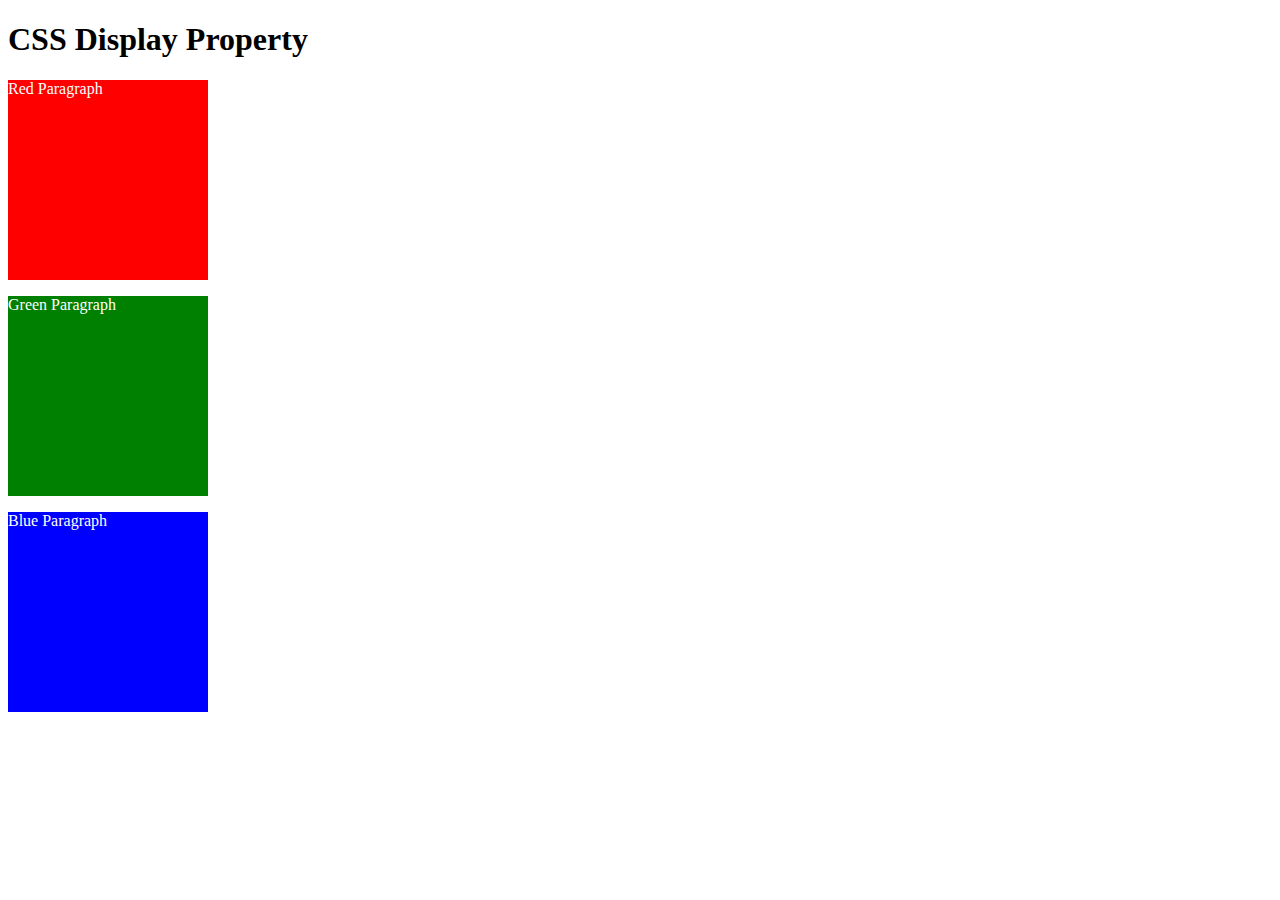
<file: 8.0 CSS Display/index.html>
<!DOCTYPE html>
<html>

<!-- 
  TODO
1. By changing only the display property of the CSS make all 3 squares line up horizontally like in goal1 image.
2. Change only the display property to make all 3 squares line up vertically like in goal2 image. 
-->

<head>
  <title>CSS Display Property Example</title>
  <style>
    p {
      color: white;
    }

    .red {
      display: block;
      width: 200px;
      height: 200px;
      background-color: red;
    }

    .green {
      display: block;
      width: 200px;
      height: 200px;
      background-color: green;
    }

    .blue {
      display: block;
      width: 200px;
      height: 200px;
      background-color: blue;
    }
  </style>
</head>


<body>
  <h1>CSS Display Property</h1>
  <p class="red">Red Paragraph </p>
  <p class="green">Green Paragraph</p>
  <p class="blue">Blue Paragraph</p>
</body>

</html>
</file>
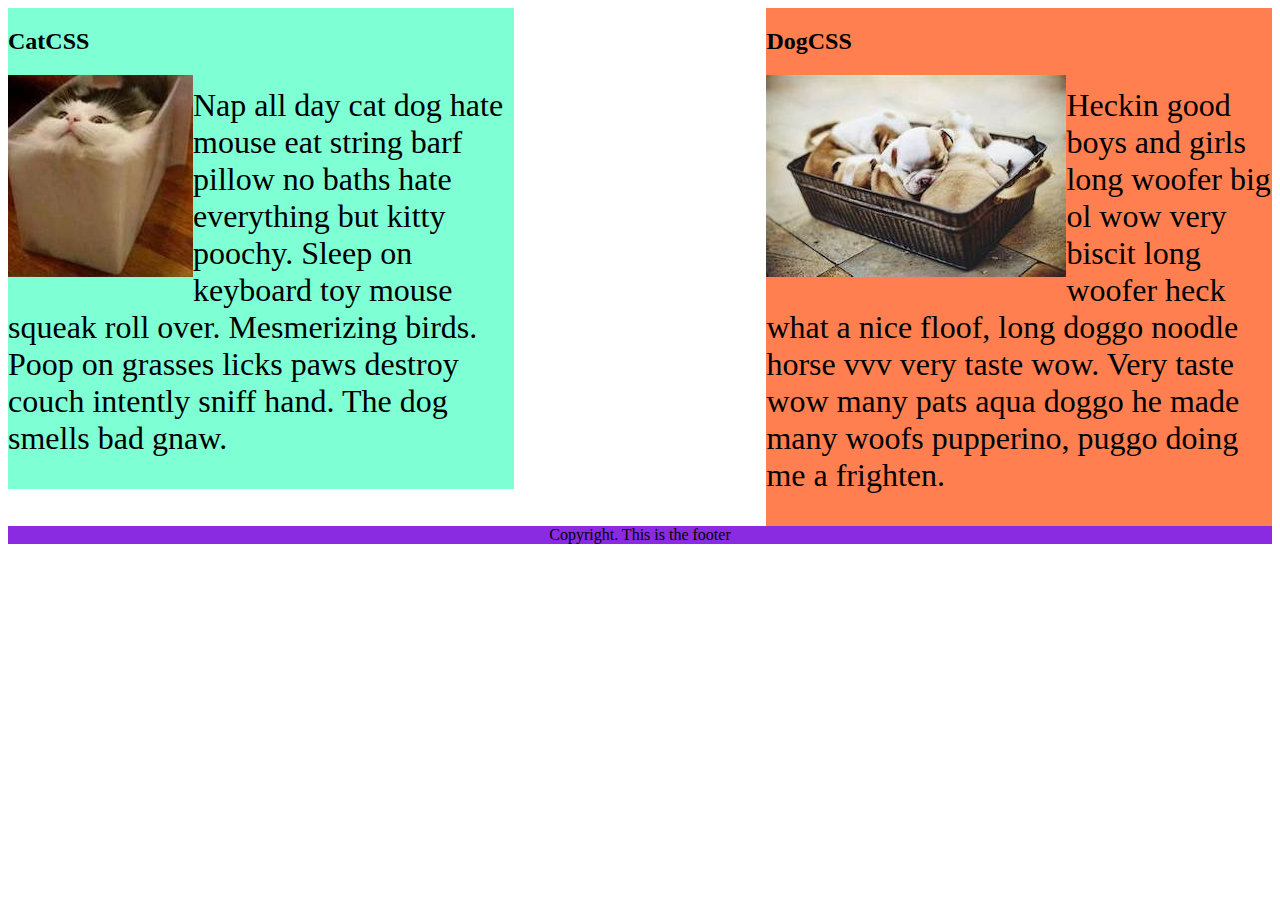
<file: 8.1 CSS Float/index.html>
<!DOCTYPE html>
<html lang="en">

<!-- TODO
1. Make both paragraph elements wrap around the image.
2. Use Float to move the cat div to the left and the dog div to the right.
3. Use clear to make the footer go below both the cat and dog div. -->

<head>
  <meta charset="UTF-8">
  <title>CSS Float</title>
  <style>
    div {
      display: inline-block;
      width: 40%;
    }

    p {
      font-size: 2em;
    }

    .cat {
      background-color: aquamarine;
      float: left;
    }

    .dog {
      background-color: coral;
      float: right; 
    }

    footer {
      text-align: center;
      background-color: blueviolet;
      clear: both;
    }
    img{
      float: left;
    }
  </style>
</head>

<body>
  <div class="cat">
    <h2>CatCSS</h2>

    <img src="cat.jpeg" alt="cat in a box" />
    <p class="first-paragraph">Nap all day cat dog hate mouse eat string barf pillow no baths hate everything but kitty
      poochy. Sleep on keyboard
      toy
      mouse squeak roll over. Mesmerizing birds. Poop on grasses licks paws destroy couch intently sniff hand. The dog
      smells
      bad gnaw.</p>
  </div>
  <div class="dog">
    <h2>DogCSS</h2>
    <img src="dog.jpeg" alt="dogs in a box" />
    <p class="second-paragraph">Heckin good boys and girls long woofer big ol wow very biscit long woofer heck what a
      nice
      floof, long doggo noodle
      horse vvv very taste wow. Very taste wow many pats aqua doggo he made many woofs pupperino, puggo doing me a
      frighten.</p>
  </div>

  <footer>Copyright. This is the footer</footer>
</body>

</html>
</file>
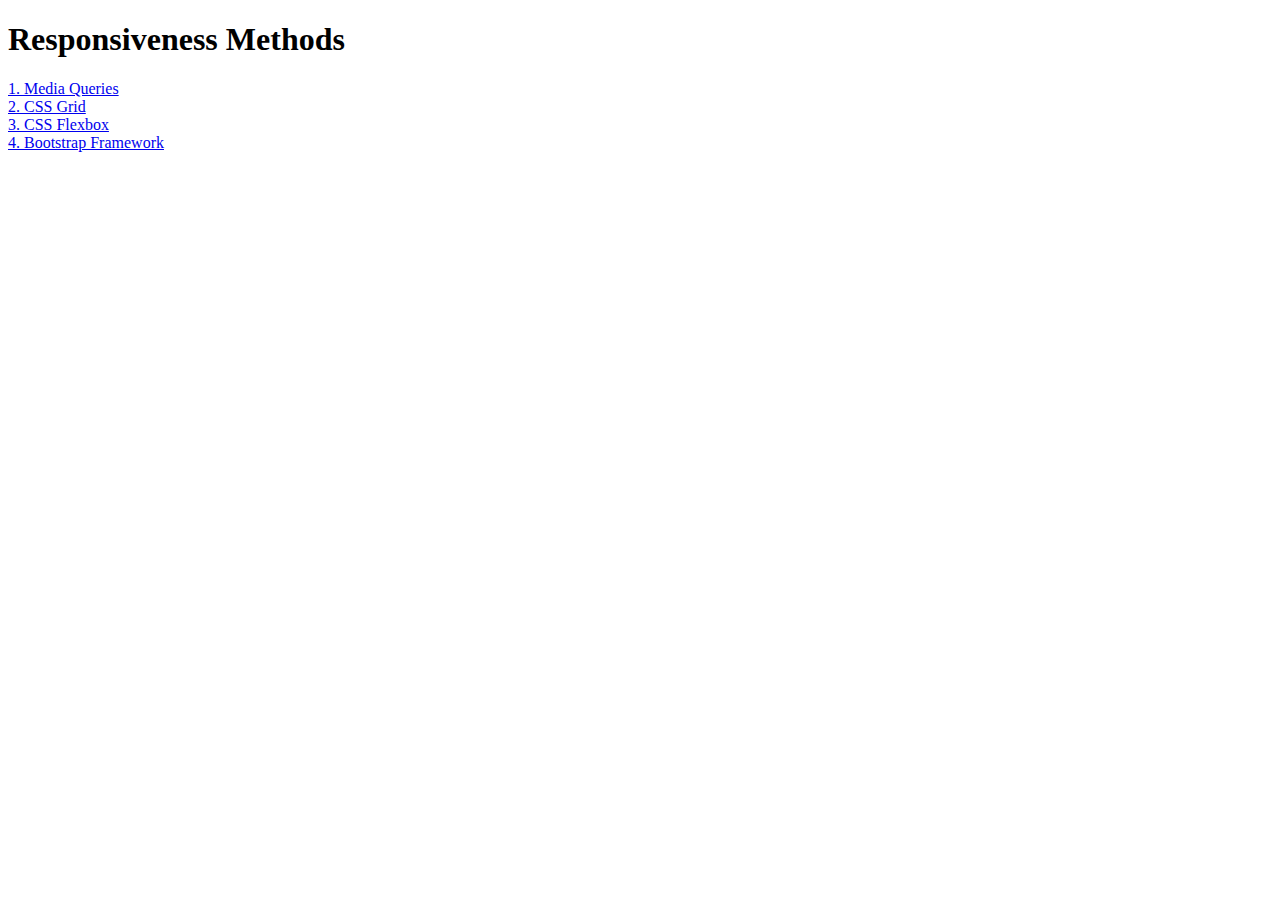
<file: 8.2 Responsiveness/index.html>
<!DOCTYPE html>
<html lang="en">

<head>
  <meta charset="UTF-8">
  <meta name="viewport" content="width=device-width, initial-scale=1.0">
  <title>Responsiveness</title>
  <style>
    a {
      display: block;
    }
  </style>
</head>

<body>
  <h1>Responsiveness Methods</h1>
  <a href="./media-query.html">1. Media Queries</a>
  <a href="./grid.html">2. CSS Grid</a>
  <a href="./flexbox.html">3. CSS Flexbox</a>
  <a href="./bootstrap.html">4. Bootstrap Framework</a>
</body>

</html>
</file>
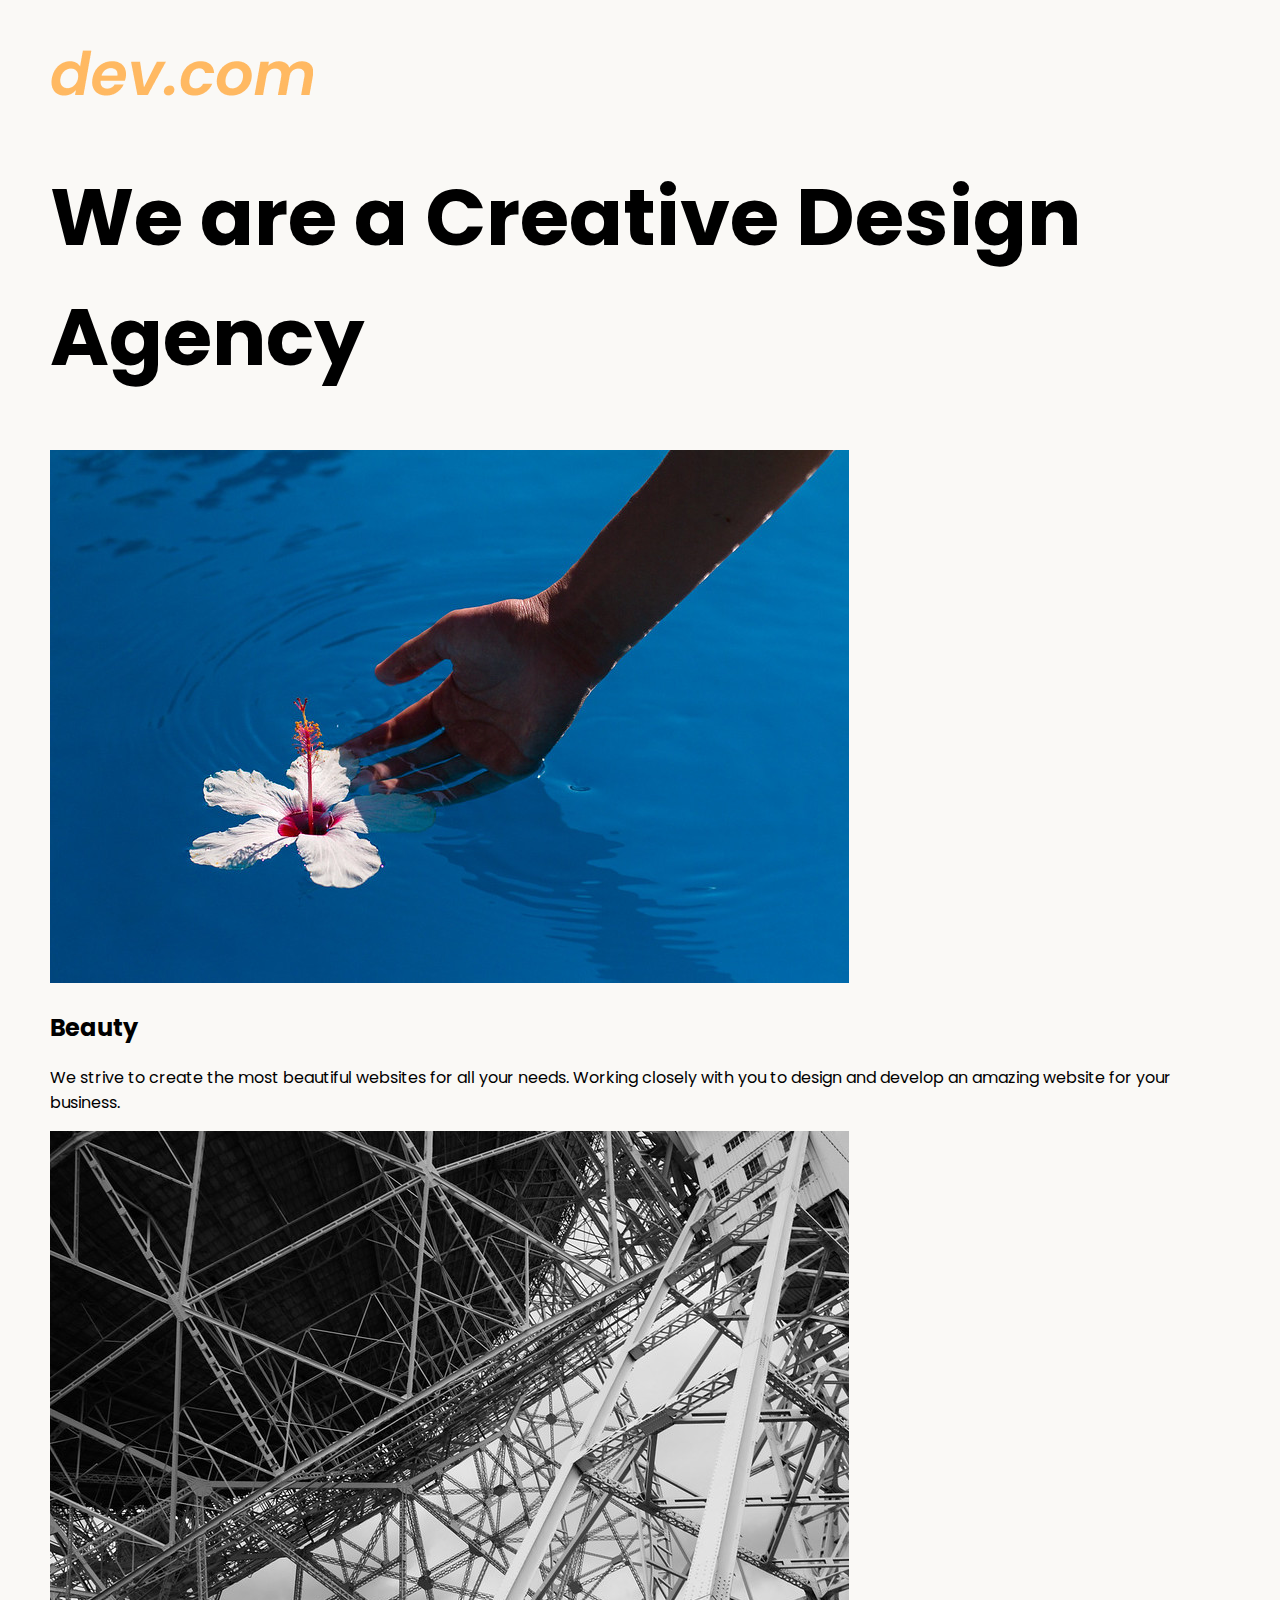
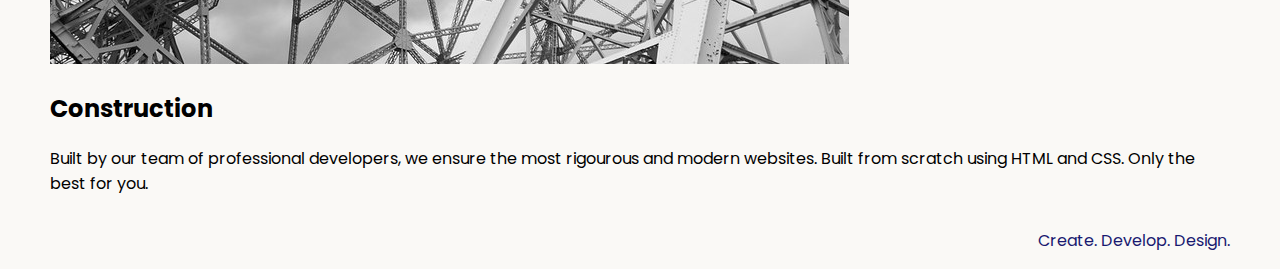
<file: 8.4 Web Design Agency Project/index.html>
<!DOCTYPE html>
<html lang="en">

<head>
  <meta charset="UTF-8">
  <meta name="viewport" content="width=device-width, initial-scale=1.0">
  <title>Agency</title>
  <link rel="stylesheet" href="./style.css">
  <link rel="preconnect" href="https://fonts.googleapis.com">
  <link rel="preconnect" href="https://fonts.gstatic.com" crossorigin>
  <link href="https://fonts.googleapis.com/css2?family=Poppins:wght@400;700&display=swap" rel="stylesheet">
</head>

<body>
  <div class="main">
    <img class="logo" src="./assets/images/logo.png" alt="logo">
    <h1>We are a Creative Design Agency</h1>
    <div class="left card"><img class="tile-image" src="./assets/images/beautiful.jpg" alt="hand and flower in water">
      <h2 class="card-title">Beauty</h2>
      <p class="card-text">We strive to create the most beautiful websites for all your needs. Working closely with you
        to
        design and
        develop an amazing website for your business.</p>
    </div>

    <div class="right card"><img class="tile-image" src="./assets/images/construction.jpg" alt="metal structure">
      <h2 class="card-title">Construction</h2>
      <p>Built by our team of professional developers, we ensure the most rigourous and modern websites. Built from
        scratch using HTML and CSS. Only the best for you.</p>
    </div>

  </div>
  <footer>
    <p>Create. Develop. Design.</p>
  </footer>
</body>

</html>
</file>
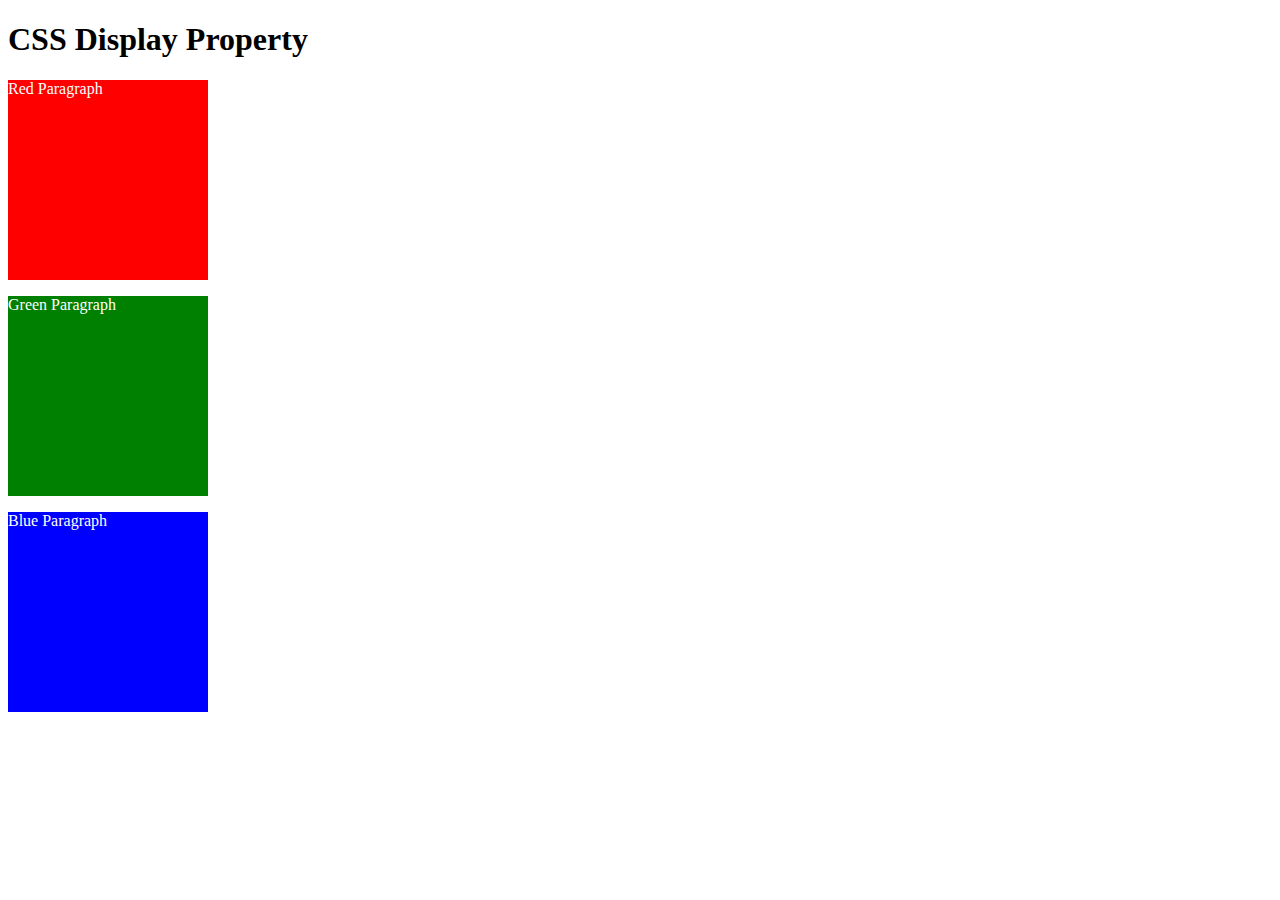
<file: 8.0 CSS Display/solution1.html>
<!DOCTYPE html>
<html>

<head>
  <title>CSS Display Property Example</title>
  <style>
    p {
      color: white;
    }

    .red {
      display: block;
      width: 200px;
      height: 200px;
      background-color: red;
    }

    .green {
      display: block;
      width: 200px;
      height: 200px;
      background-color: green;
    }

    .blue {
      display: block;
      width: 200px;
      height: 200px;
      background-color: blue;
    }
  </style>
</head>

<body>
  <h1>CSS Display Property</h1>
  <p class="red">Red Paragraph </p>
  <p class="green">Green Paragraph</p>
  <p class="blue">Blue Paragraph</p>


</body>

</html>
</file>
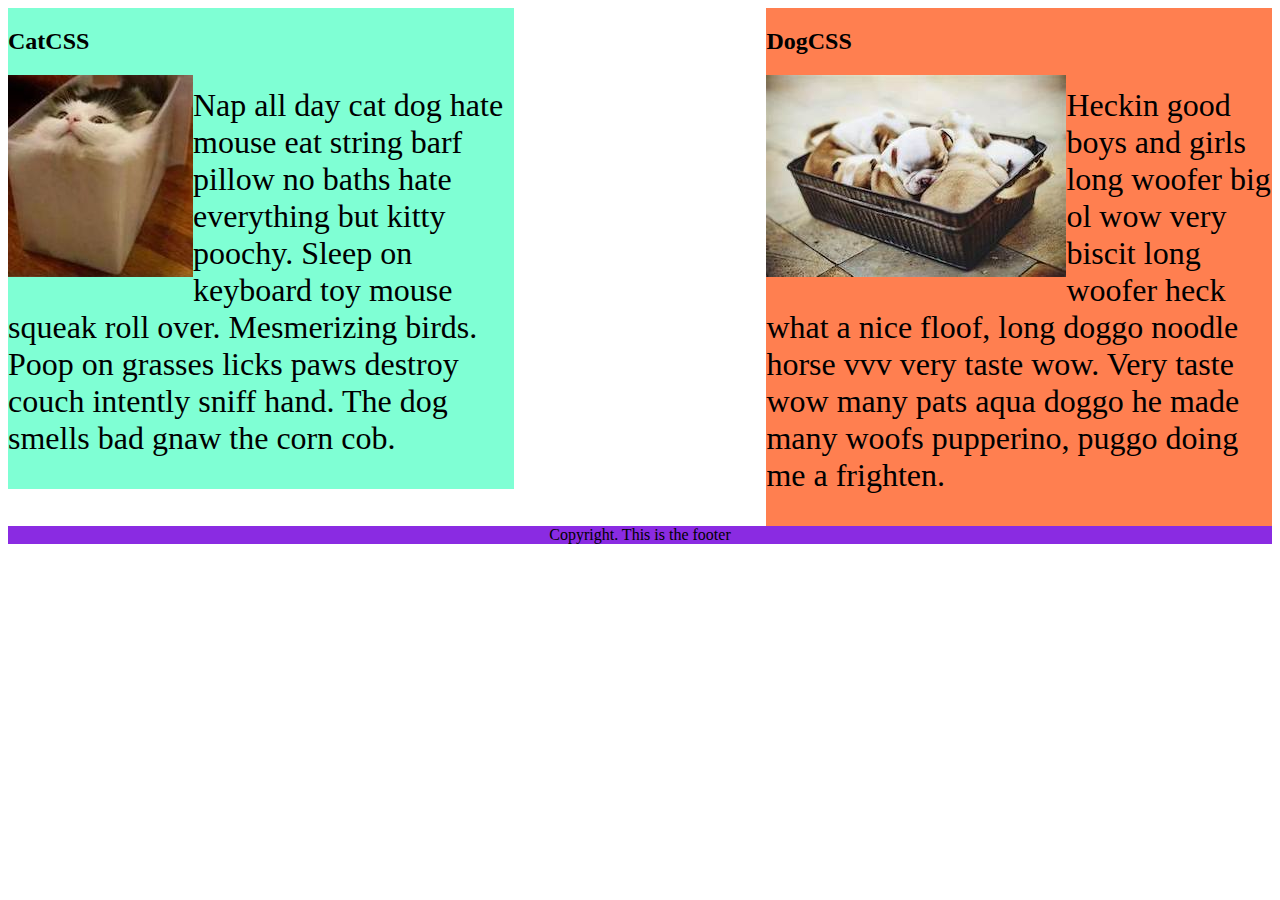
<file: 8.1 CSS Float/solution.html>
<!DOCTYPE html>
<html lang="en">

<head>
  <meta charset="UTF-8">
  <title>CSS Float</title>
  <style>
    div {
      display: inline-block;
      width: 40%;
    }

    p {
      font-size: 2em;
    }

    .cat {
      float: left;
      background-color: aquamarine;
    }

    .dog {
      float: right;
      background-color: coral;
    }

    img {
      float: left;
    }

    footer {
      clear: both;
      text-align: center;
      background-color: blueviolet;
    }
  </style>
</head>

<body>
  <div class="cat">
    <h2>CatCSS</h2>

    <img src="cat.jpeg" alt="cat in a box" />
    <p class="first-paragraph">Nap all day cat dog hate mouse eat string barf pillow no baths hate everything but kitty
      poochy. Sleep on keyboard
      toy
      mouse squeak roll over. Mesmerizing birds. Poop on grasses licks paws destroy couch intently sniff hand. The dog
      smells
      bad gnaw the corn cob.</p>
  </div>

  <div class="dog">
    <h2>DogCSS</h2>
    <img src="dog.jpeg" alt="dogs in a box" />
    <p class="second-paragraph">Heckin good boys and girls long woofer big ol wow very biscit long woofer heck what a
      nice
      floof, long doggo noodle
      horse vvv very taste wow. Very taste wow many pats aqua doggo he made many woofs pupperino, puggo doing me a
      frighten.</p>
  </div>

  <footer>Copyright. This is the footer</footer>
</body>

</html>
</file>
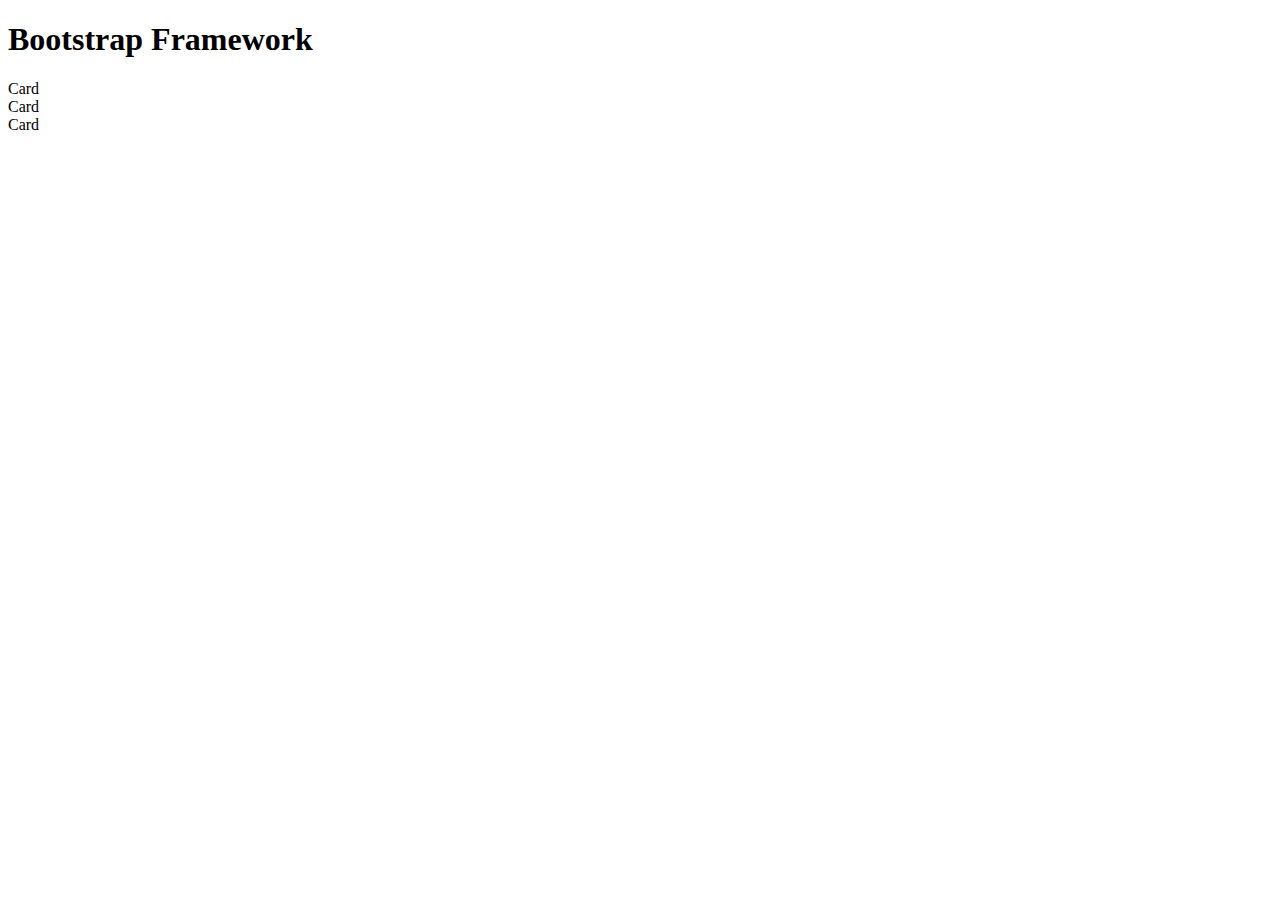
<file: 8.2 Responsiveness/bootstrap.html>
<!DOCTYPE html>
<html lang="en">

<head>
  <meta charset="UTF-8">
  <meta name="viewport" content="width=device-width, initial-scale=1.0">
  <title>Bootstrap Framework</title>
  <link href="https://cdn.jsdelivr.net/npm/bootstrap@5.0.2/dist/css/bootstrap.min.css" rel="stylesheet"
    integrity="sha384-EVSTQN3/azprG1Anm3QDgpJLIm9Nao0Yz1ztcQTwFspd3yD65VohhpuuCOmLASjC" crossorigin="anonymous">
</head>

<body>
  <h1>Bootstrap Framework</h1>
  <div class="container">
    <div class="row">
      <div class="card col-6">
        Card
      </div>
      <div class="card col-2">
        Card
      </div>
      <div class="card col-4">
        Card
      </div>
    </div>
  </div>


</body>

</html>
</file>
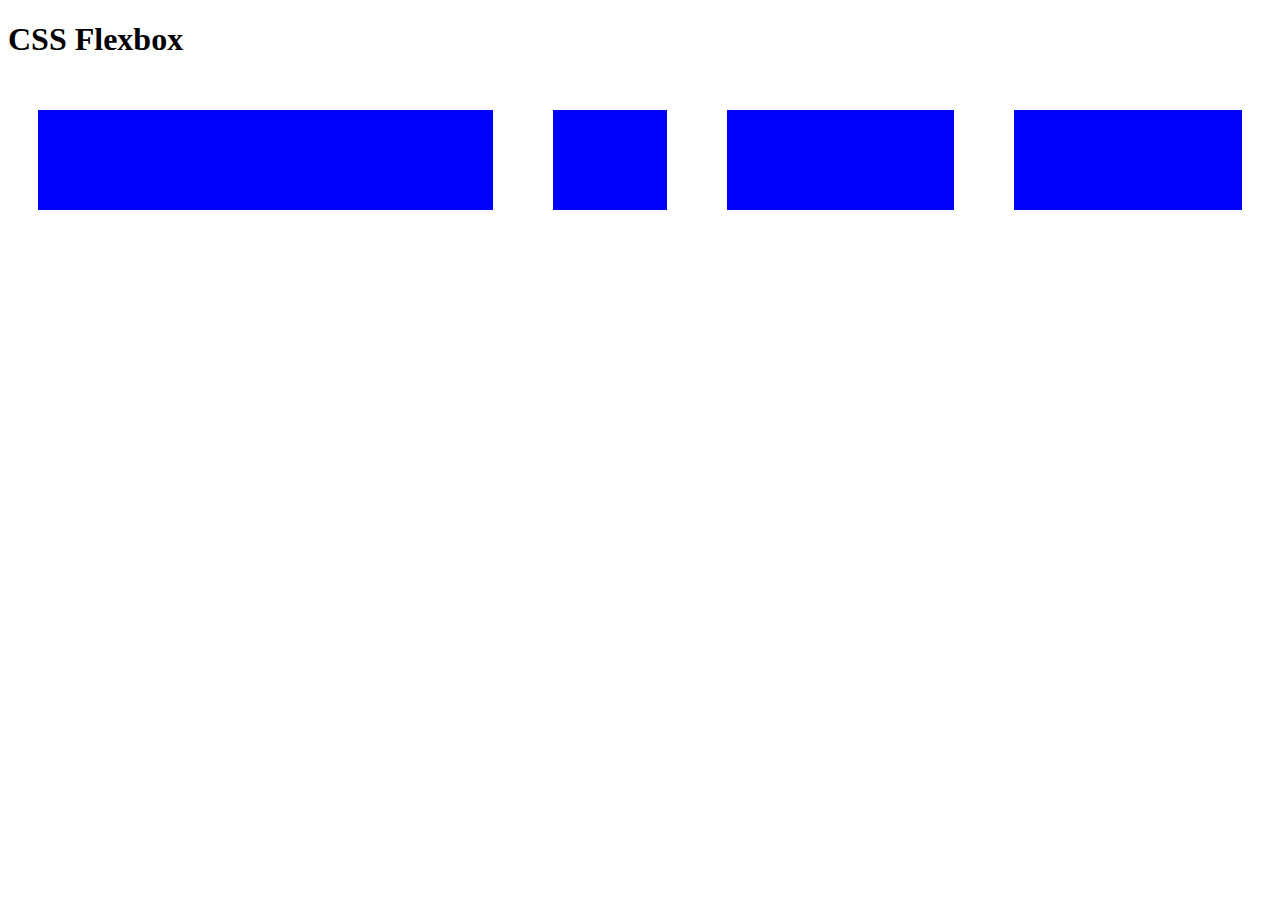
<file: 8.2 Responsiveness/flexbox.html>
<!DOCTYPE html>
<html lang="en">

<head>
  <meta charset="UTF-8">
  <meta name="viewport" content="width=device-width, initial-scale=1.0">
  <title>CSS Flexbox</title>
  <style>
    .flex-container {
      display: flex;
    }

    .card {
      background: blue;
      border: 30px solid white;
      height: 100px;
      flex: 1;
    }

    .first {
      flex: 2;
    }

    .second {
      flex: 0.5;
    }
  </style>
</head>

<body>
  <h1>CSS Flexbox</h1>
  <div class="flex-container">
    <div class="first card"></div>
    <div class="second card"></div>
    <div class="card"></div>
    <div class="card"></div>
  </div>


</body>

</html>
</file>
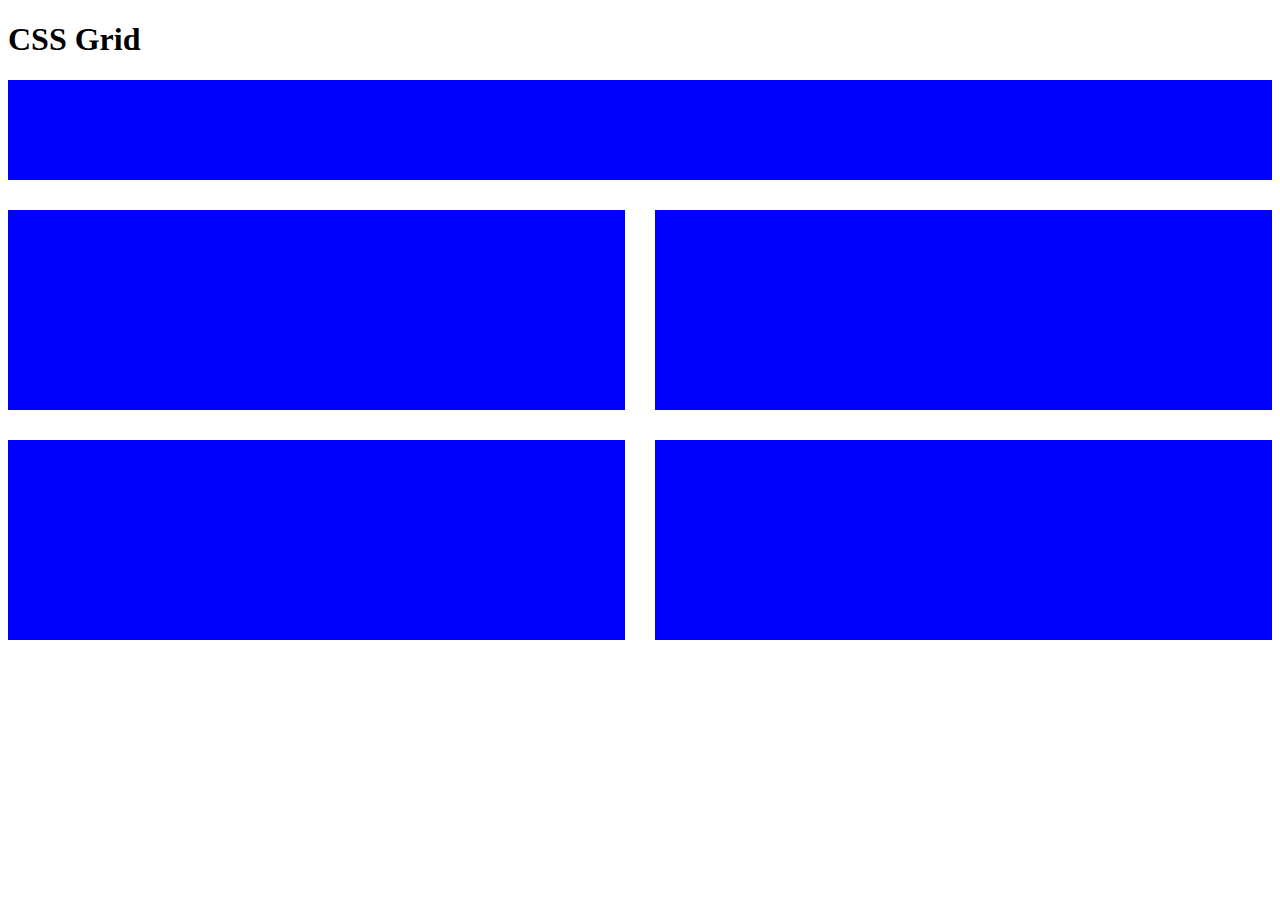
<file: 8.2 Responsiveness/grid.html>
<!DOCTYPE html>
<html lang="en">

<head>
  <meta charset="UTF-8">
  <meta name="viewport" content="width=device-width, initial-scale=1.0">
  <title>CSS Grid</title>
  <style>
    .grid-container {
      display: grid;
      grid-template-columns: 1fr 1fr;
      grid-template-rows: 100px 200px 200px;
      gap: 30px;
    }

    .first {
      grid-column: span 2;
    }

    .card {
      background-color: blue;
    }
  </style>
</head>

<body>
  <h1>CSS Grid</h1>
  <div class="grid-container">
    <div class="first card"></div>
    <div class="card"></div>
    <div class="card"></div>
    <div class="card"></div>
    <div class="card"></div>
  </div>

</body>

</html>
</file>
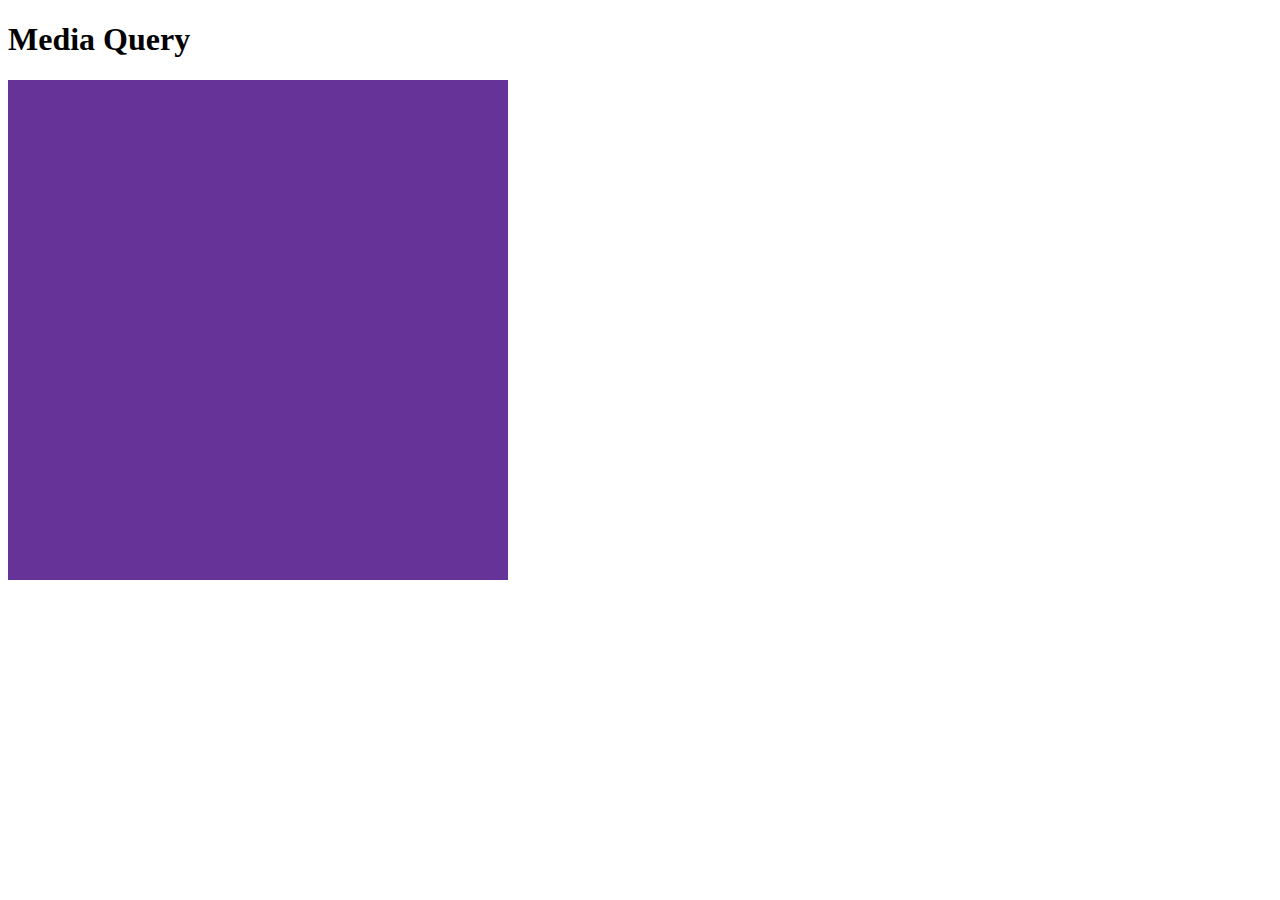
<file: 8.2 Responsiveness/media-query.html>
<!DOCTYPE html>
<html lang="en">

<head>
  <meta charset="UTF-8">
  <meta name="viewport" content="width=device-width, initial-scale=1.0">
  <title>Media Query</title>
  <style>
    div {
      background-color: rebeccapurple;
      height: 500px;
      width: 500px;
    }

    @media (max-width: 600px) {

      /* CSS for screens below or equal to 600px wide */
      div {
        height: 200px;
        width: 200px;
      }
    }
  </style>
</head>

<body>
  <h1>Media Query</h1>
  <div></div>
</body>

</html>
</file>
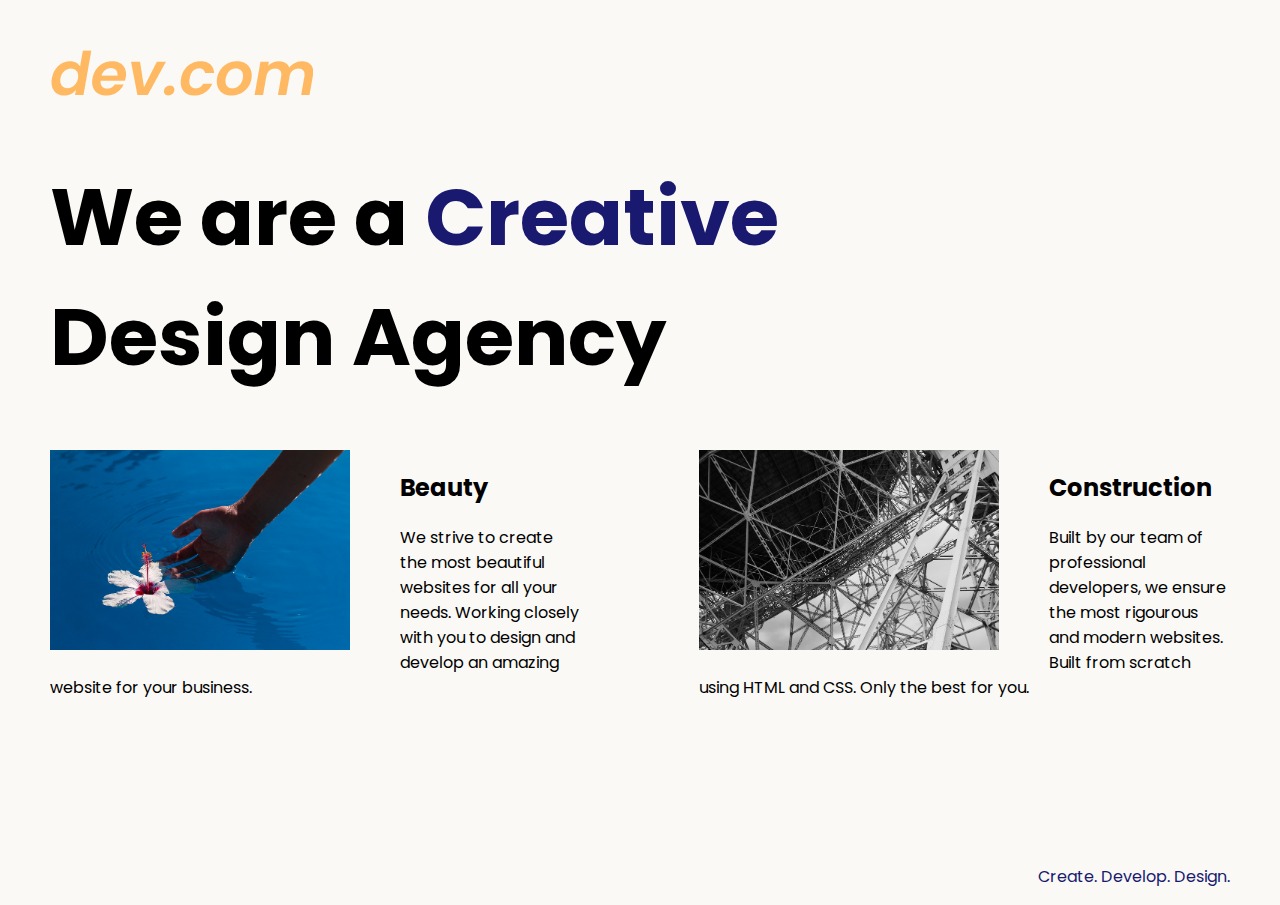
<file: 8.4 Web Design Agency Project/solution.html>
<!DOCTYPE html>
<html lang="en">

<head>
  <meta charset="UTF-8">
  <meta name="viewport" content="width=device-width, initial-scale=1.0">
  <title>Agency</title>
  <link rel="stylesheet" href="./solution.css">
  <link rel="preconnect" href="https://fonts.googleapis.com">
  <link rel="preconnect" href="https://fonts.gstatic.com" crossorigin>
  <link href="https://fonts.googleapis.com/css2?family=Poppins:wght@400;700&display=swap" rel="stylesheet">
</head>

<body>
  <div class="main">
    <img class="logo" src="./assets/images/logo.png" alt="logo">
    <h1>We are a <span class="creative">Creative</span> <br />Design Agency</h1>
    <div class="left card"><img class="tile-image" src="./assets/images/beautiful.jpg" alt="hand and flower in water">
      <h2 class="card-title">Beauty</h2>
      <p class="card-text">We strive to create the most beautiful websites for all your needs. Working closely with you
        to
        design and
        develop an amazing website for your business.</p>
    </div>

    <div class="right card"><img class="tile-image" src="./assets/images/construction.jpg" alt="metal structure">
      <h2 class="card-title">Construction</h2>
      <p>Built by our team of professional developers, we ensure the most rigourous and modern websites. Built from
        scratch using HTML and CSS. Only the best for you.</p>
    </div>

  </div>
  <footer>
    <p>Create. Develop. Design.</p>
  </footer>
</body>

</html>
</file>
<file: 8.4 Web Design Agency Project/style.css>
body {
  font-family: "Poppins", sans-serif;
  margin: 50px 50px 0 50px;
  background-color: #faf9f6;
  display: flex;
  flex-direction: column;
  min-height: 95vh;
}
.main {
  flex: 1;
}

h1 {
  font-size: 5rem;
}

footer {
  text-align: right;
  color: midnightblue;
}
</file>
<file: 8.4 Web Design Agency Project/solution.css>
body {
  font-family: "Poppins", sans-serif;
  margin: 50px 50px 0 50px;
  background-color: #faf9f6;
  display: flex;
  flex-direction: column;
  min-height: 95vh;
}
.main {
  flex: 1;
}

h1 {
  font-size: 5rem;
}

footer {
  text-align: right;
  color: midnightblue;
}

.tile-image {
  height: 200px;
  float: left;
  margin-right: 50px;
}

.card {
  width: 45%;
}

.left {
  float: left;
}

.right {
  float: right;
}

.creative {
  color: midnightblue;
}

@media (max-width: 680px) {
  .logo {
    width: 100px;
  }

  h1 {
    font-size: 3.5rem;
    text-align: center;
  }

  .card {
    width: 100%;
    display: block;
    margin-bottom: 30px;
    text-align: justify;
  }

  .card img {
    margin-bottom: 10px;
    width: 100%;
    display: inline;
    object-fit: cover;
  }
}
</file>
